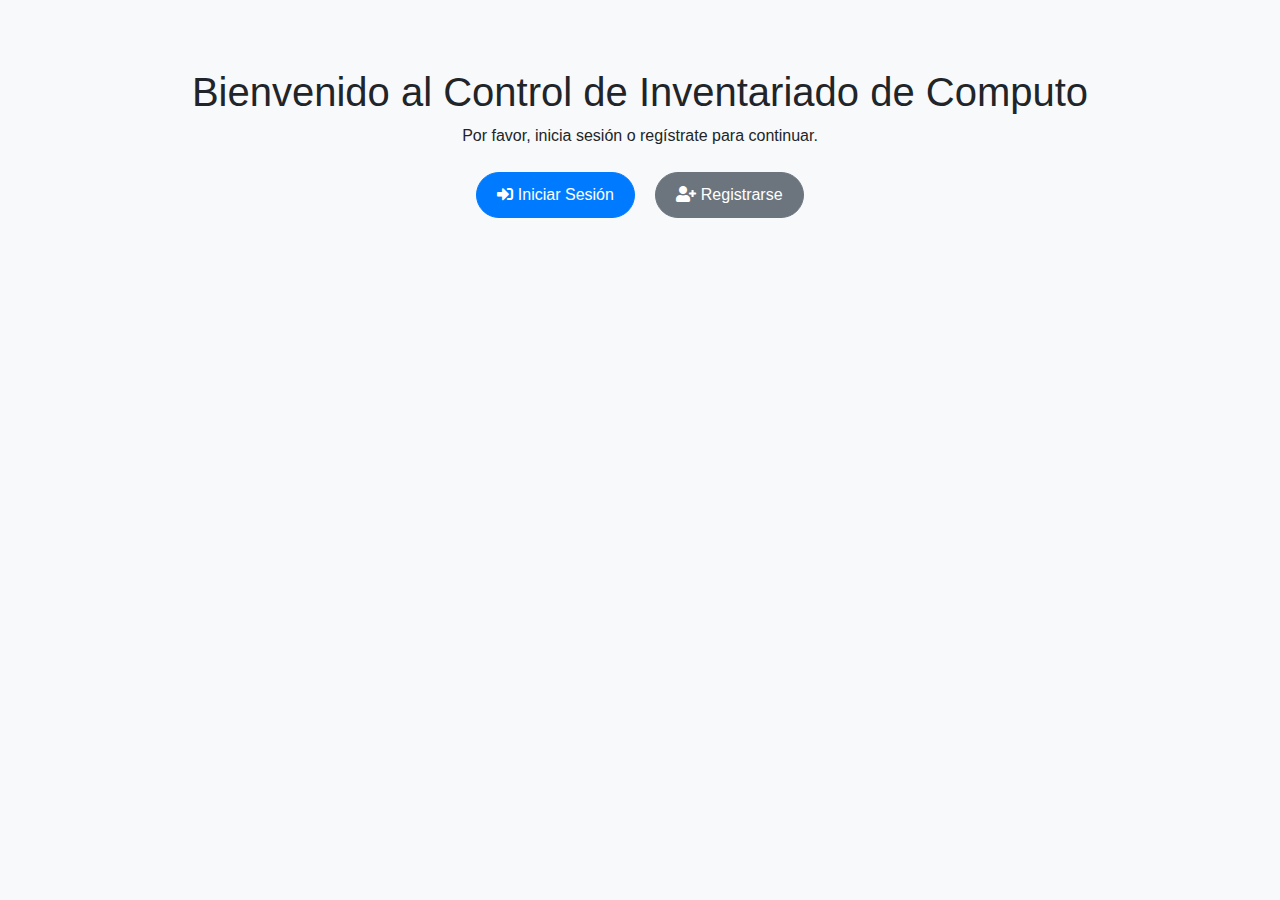
<file: index.html>
<!DOCTYPE html>
<html lang="es">
<head>
    <meta charset="UTF-8">
    <meta name="viewport" content="width=device-width, initial-scale=1.0">
    <title>Inicio</title>
    <link href="https://stackpath.bootstrapcdn.com/bootstrap/4.5.2/css/bootstrap.min.css" rel="stylesheet">
    <link href="https://cdnjs.cloudflare.com/ajax/libs/font-awesome/5.15.3/css/all.min.css" rel="stylesheet">
    <link rel="stylesheet" href="styles/styles.css">
</head>
<body>
    <div class="container text-center mt-5">
        <h1>Bienvenido al Control de Inventariado de Computo</h1>
        <p>Por favor, inicia sesión o regístrate para continuar.</p>
        <button id="loginButton" class="btn btn-primary m-2">
            <i class="fas fa-sign-in-alt"></i> Iniciar Sesión
        </button>
        <button id="registerButton" class="btn btn-secondary m-2">
            <i class="fas fa-user-plus"></i> Registrarse
        </button>
    </div>
    <script src="scripts/scripts.js"></script>
    <script>
        document.addEventListener('DOMContentLoaded', function() {
            document.getElementById('loginButton').addEventListener('click', function() {
                window.location.href = 'login.html';
            });
        });
    </script>
</body>
</html>
</file>
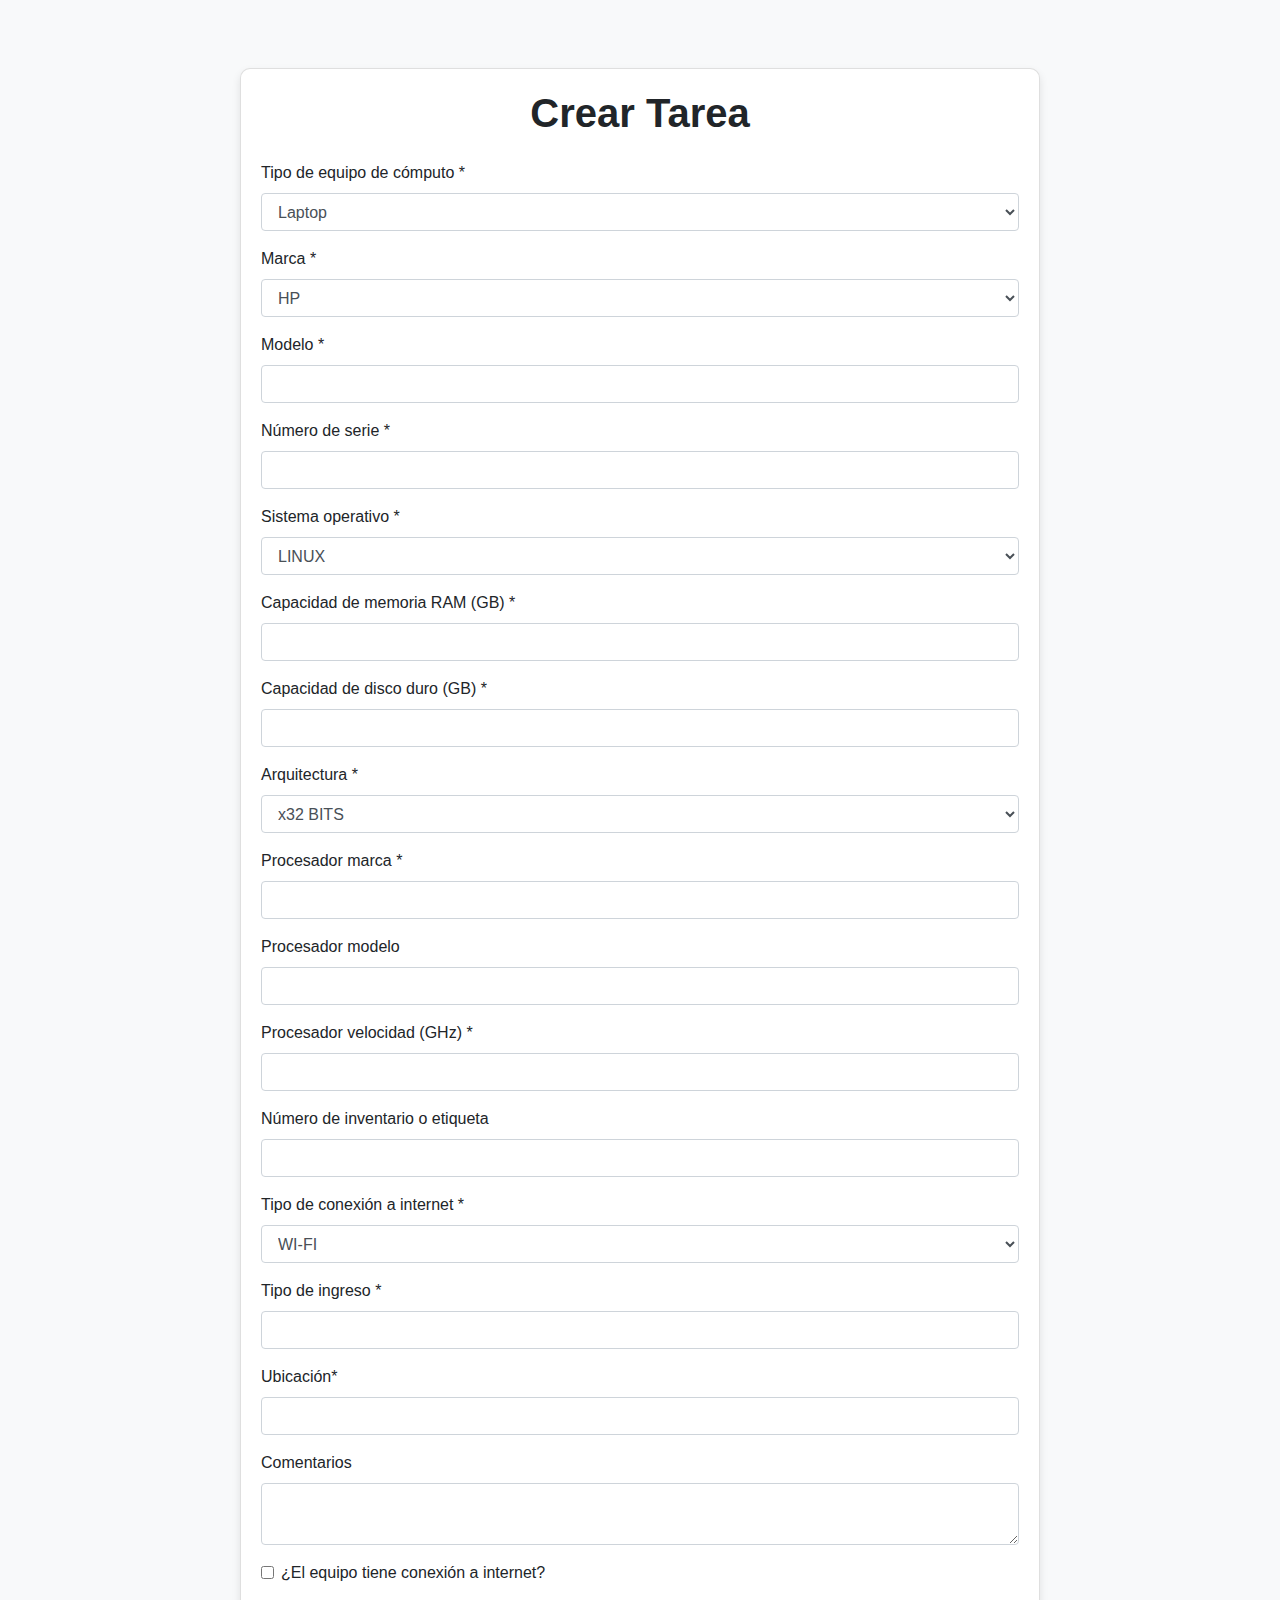
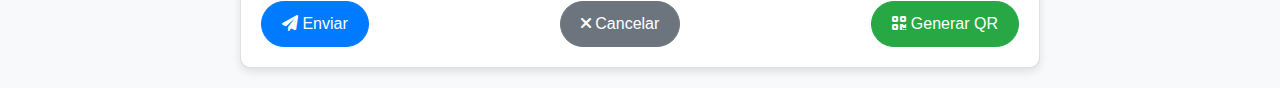
<file: create-task.html>
<!DOCTYPE html>
<html lang="es">
<head>
    <meta charset="UTF-8">
    <meta name="viewport" content="width=device-width, initial-scale=1.0">
    <title>Crear Tarea</title>
    <link rel="stylesheet" href="https://cdnjs.cloudflare.com/ajax/libs/font-awesome/6.0.0-beta3/css/all.min.css">
    <link href="https://stackpath.bootstrapcdn.com/bootstrap/4.5.2/css/bootstrap.min.css" rel="stylesheet">
    <link rel="stylesheet" href="styles/styles.css">
</head>
<body>
    <div class="container mt-5">
        <div class="card mx-auto" style="max-width: 800px;">
            <div class="card-body">
                <h1 class="card-title text-center">Crear Tarea</h1>
                <form id="createTaskForm" class="mt-4">
                    <div class="form-group">
                        <label for="tipoEquipo">Tipo de equipo de cómputo *</label>
                        <select class="form-control" id="tipoEquipo" name="tipoEquipo" required>
                            <option value="Laptop">Laptop</option>
                            <option value="Escritorio">Escritorio</option>
                            <!-- Agrega más opciones según sea necesario -->
                        </select>
                    </div>
                    <div class="form-group">
                        <label for="marca">Marca *</label>
                        <select class="form-control" id="marca" name="marca" required>
                            <option value="HP">HP</option>
                            <option value="Dell">Dell</option>
                            <option value="Lenovo">Lenovo</option>
                            <option value="Asus">Asus</option>
                            <option value="Acer">Acer</option>
                            <option value="Toshiba">Toshiba</option>
                            <option value="Samsung">Samsung</option>
                            <option value="Apple">Apple</option>
                            <option value="MSI">MSI</option>
                            <option value="Gigabyte">Gigabyte</option>
                            <option value="Xiaomi">Xiaomi</option>
                            <option value="Razer">Razer</option>
                            <option value="Logitech">Logitech</option>
                            <option value="Roccat">Roccat</option>
                            <option value="Corsair">Corsair</option>
                            <option value="HyperX">HyperX</option>
                            <option value="Kingston">Kingston</option>
                            <option value="Zotac">Zotac</option>
                            <option value="Nvidia">Nvidia</option>
                            <option value="AMD">AMD</option>
                            <option value="MSI">MSI</option>
                            <option value="EVGA">EVGA</option>
                            <!-- Agrega más opciones según sea necesario -->
                        </select>
                    </div>
                    <div class="form-group">
                        <label for="modelo">Modelo *</label>
                        <input type="text" class="form-control" id="modelo" name="modelo" required>
                    </div>
                    <div class="form-group">
                        <label for="numeroSerie">Número de serie *</label>
                        <input type="text" class="form-control" id="numeroSerie" name="numeroSerie" required>
                    </div>
                    <div class="form-group">
                        <label for="sistemaOperativo">Sistema operativo *</label>
                        <select class="form-control" id="sistemaOperativo" name="sistemaOperativo" required>
                        <option value="LINUX">LINUX</option>
                        <option value="WINDOWS">WINDOWS</option>
                        <option value="MACOS">MACOS</option>
                    </select>
                    </div>
                    <div class="form-group">
                        <label for="ram">Capacidad de memoria RAM (GB) *</label>
                        <input type="number" class="form-control" id="ram" name="ram" required>
                    </div>
                    <div class="form-group">
                        <label for="discoDuro">Capacidad de disco duro (GB) *</label>
                        <input type="number" class="form-control" id="discoDuro" name="discoDuro" required>
                    </div>
                    <div class="form-group">
                        <label for="arquitectura">Arquitectura *</label>
                        <select class="form-control" id="arquitectura" name="arquitectura" required>
                            <option value="x86">x32 BITS</option>
                            <option value="x64">x64 BITS</option>
                        </select>
                    </div>
                    <div class="form-group">
                        <label for="procesadorMarca">Procesador marca *</label>
                        <input type="text" class="form-control" id="procesadorMarca" name="procesadorMarca" required>
                    </div>
                    <div class="form-group">
                        <label for="procesadorModelo">Procesador modelo</label>
                        <input type="text" class="form-control" id="procesadorModelo" name="procesadorModelo">
                    </div>
                    <div class="form-group">
                        <label for="procesadorVelocidad">Procesador velocidad (GHz) *</label>
                        <input type="number" step="0.1" class="form-control" id="procesadorVelocidad" name="procesadorVelocidad" required>
                    </div>
                    <div class="form-group">
                        <label for="inventario">Número de inventario o etiqueta</label>
                        <input type="text" class="form-control" id="inventario" name="inventario">
                    </div>
                    <div class="form-group">
                        <label for="conexionInternet">Tipo de conexión a internet *</label>
                        <select class="form-control" id="conexionInternet" name="conexionInternet" required>
                            <option value="WI-FI">WI-FI</option>
                            <option value="ETHERNET">ETHERNET</option>
                        </select>
                    </div>
                    <div class="form-group">
                        <label for="tipoIngreso">Tipo de ingreso *</label>
                        <input type="text" class="form-control" id="tipoIngreso" name="tipoIngreso" required>
                    </div>
                    <div class="form-group">
                        <label for="ubicacion">Ubicación*</label>
                        <input type="text" class="form-control" id="ubicacion" name="ubicacion" required>
                    </div>
                    <div class="form-group">
                        <label for="comentarios">Comentarios</label>
                        <textarea class="form-control" id="comentarios" name="comentarios"></textarea>
                    </div>
                    <div class="form-group form-check">
                        <input type="checkbox" class="form-check-input" id="conexionInternetSwitch" name="conexionInternetSwitch">
                        <label class="form-check-label" for="conexionInternetSwitch">¿El equipo tiene conexión a internet?</label>
                    </div>
                    <div class="d-flex justify-content-between">
                        <button type="submit" class="btn btn-primary">
                            <i class="fas fa-paper-plane"></i> Enviar
                        </button>
                        <button type="button" class="btn btn-secondary" id="cancelButton">
                            <i class="fas fa-times"></i> Cancelar
                        </button>
                        <button type="button" class="btn btn-success" id="generateQRButton">
                            <i class="fas fa-qrcode"></i> Generar QR
                        </button>
                    </div>
                </form>
            </div>
        </div>
    </div>
    <script src="scripts/scripts.js"></script>
</body>
</html>
</file>
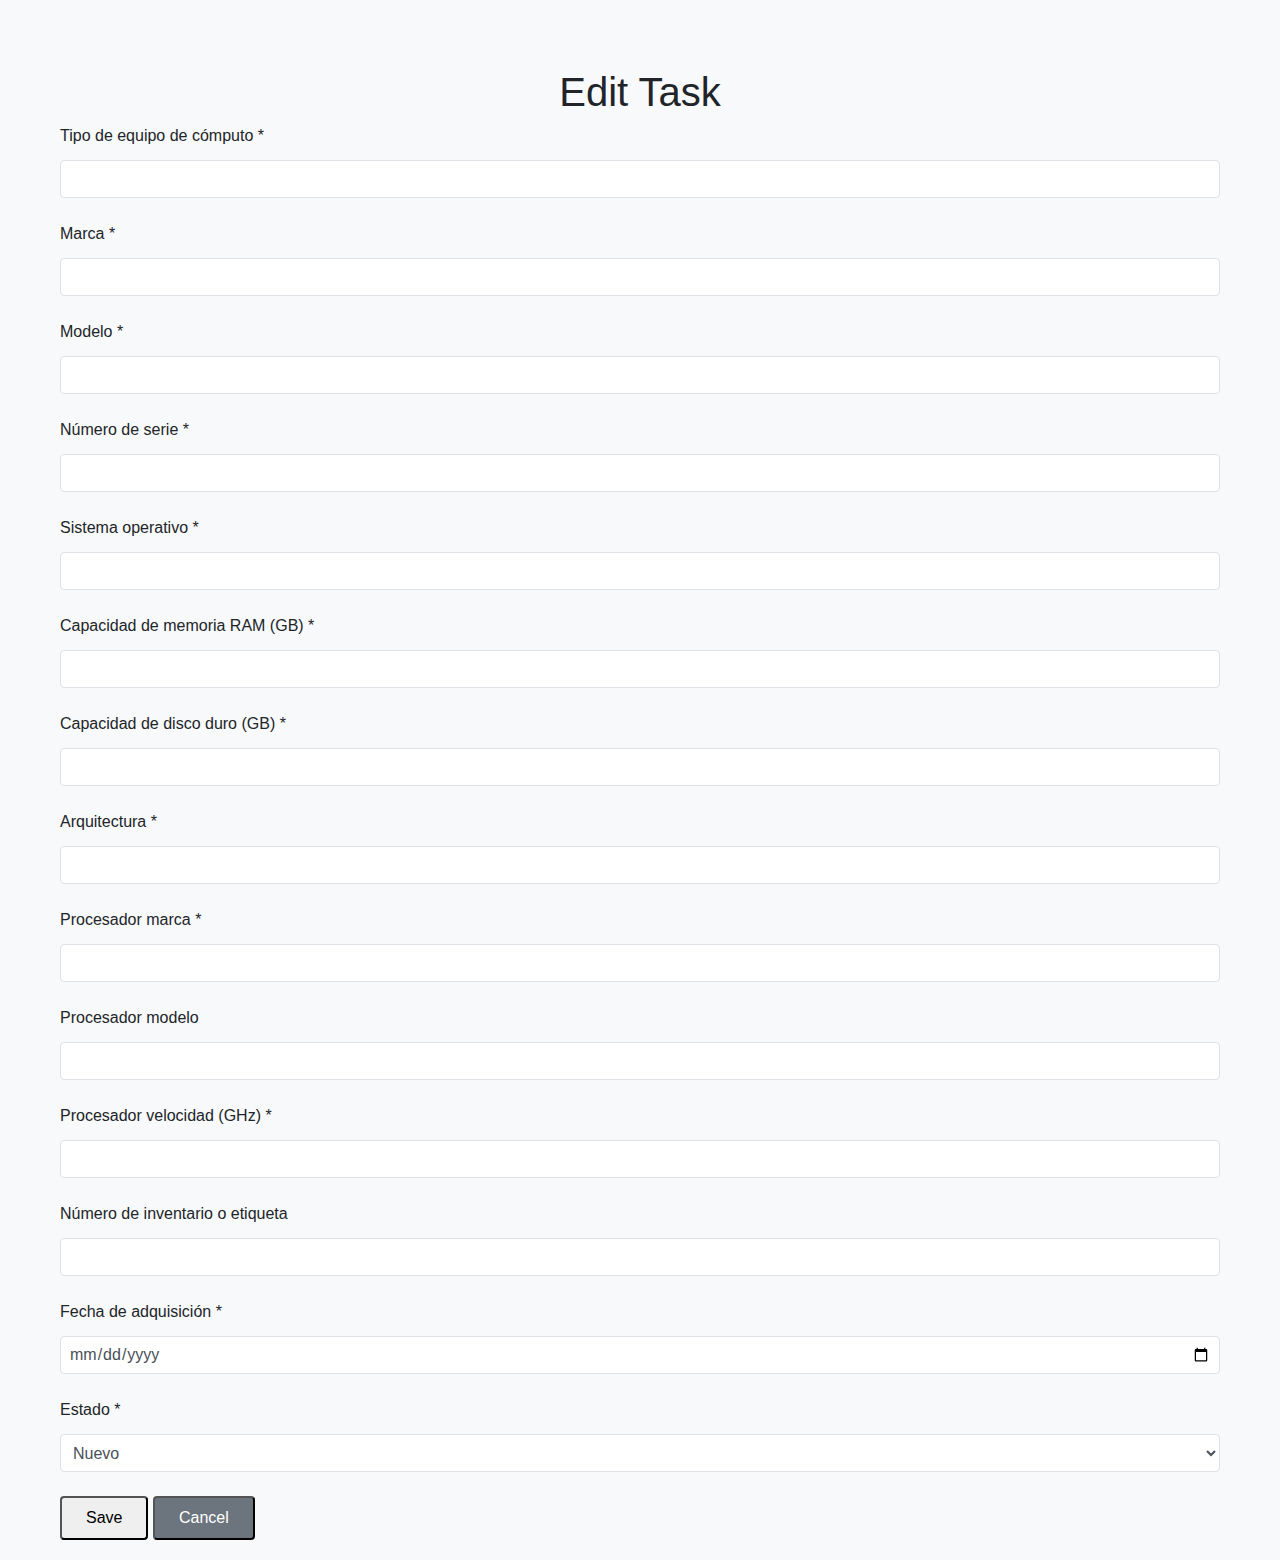
<file: edit-task.html>
<!DOCTYPE html>
<html lang="es">
<head>
    <meta charset="UTF-8">
    <meta name="viewport" content="width=device-width, initial-scale=1.0">
    <title>Edit Task</title>
    <link rel="stylesheet" href="https://stackpath.bootstrapcdn.com/bootstrap/4.5.2/css/bootstrap.min.css">
    <link rel="stylesheet" href="https://cdnjs.cloudflare.com/ajax/libs/font-awesome/5.15.3/css/all.min.css">
    <link rel="stylesheet" href="styles/styles.css">
</head>
<body>
    <div class="container mt-5">
        <h1 class="text-center text-3xl font-bold">Edit Task</h1>
        <form id="editTaskForm" class="mt-6">
            <div class="mb-4">
                <label for="editTipoEquipo" class="block text-gray-700">Tipo de equipo de cómputo *</label>
                <input type="text" class="form-control w-full p-2 border border-gray-300 rounded mt-1" id="editTipoEquipo" name="editTipoEquipo" required>
            </div>
            <div class="mb-4">
                <label for="editMarca" class="block text-gray-700">Marca *</label>
                <input type="text" class="form-control w-full p-2 border border-gray-300 rounded mt-1" id="editMarca" name="editMarca" required>
            </div>
            <div class="mb-4">
                <label for="editModelo" class="block text-gray-700">Modelo *</label>
                <input type="text" class="form-control w-full p-2 border border-gray-300 rounded mt-1" id="editModelo" name="editModelo" required>
            </div>
            <div class="mb-4">
                <label for="editNumeroSerie" class="block text-gray-700">Número de serie *</label>
                <input type="text" class="form-control w-full p-2 border border-gray-300 rounded mt-1" id="editNumeroSerie" name="editNumeroSerie" required>
            </div>
            <div class="mb-4">
                <label for="editSistemaOperativo" class="block text-gray-700">Sistema operativo *</label>
                <input type="text" class="form-control w-full p-2 border border-gray-300 rounded mt-1" id="editSistemaOperativo" name="editSistemaOperativo" required>
            </div>
            <div class="mb-4">
                <label for="editRam" class="block text-gray-700">Capacidad de memoria RAM (GB) *</label>
                <input type="number" class="form-control w-full p-2 border border-gray-300 rounded mt-1" id="editRam" name="editRam" required>
            </div>
            <div class="mb-4">
                <label for="editDiscoDuro" class="block text-gray-700">Capacidad de disco duro (GB) *</label>
                <input type="number" class="form-control w-full p-2 border border-gray-300 rounded mt-1" id="editDiscoDuro" name="editDiscoDuro" required>
            </div>
            <div class="mb-4">
                <label for="editArquitectura" class="block text-gray-700">Arquitectura *</label>
                <input type="text" class="form-control w-full p-2 border border-gray-300 rounded mt-1" id="editArquitectura" name="editArquitectura" required>
            </div>
            <div class="mb-4">
                <label for="editProcesadorMarca" class="block text-gray-700">Procesador marca *</label>
                <input type="text" class="form-control w-full p-2 border border-gray-300 rounded mt-1" id="editProcesadorMarca" name="editProcesadorMarca" required>
            </div>
            <div class="mb-4">
                <label for="editProcesadorModelo" class="block text-gray-700">Procesador modelo</label>
                <input type="text" class="form-control w-full p-2 border border-gray-300 rounded mt-1" id="editProcesadorModelo" name="editProcesadorModelo">
            </div>
            <div class="mb-4">
                <label for="editProcesadorVelocidad" class="block text-gray-700">Procesador velocidad (GHz) *</label>
                <input type="number" step="0.1" class="form-control w-full p-2 border border-gray-300 rounded mt-1" id="editProcesadorVelocidad" name="editProcesadorVelocidad" required>
            </div>
            <div class="mb-4">
                <label for="editInventario" class="block text-gray-700">Número de inventario o etiqueta</label>
                <input type="text" class="form-control w-full p-2 border border-gray-300 rounded mt-1" id="editInventario" name="editInventario">
            </div>
            <div class="mb-4">
                <label for="editFecha" class="block text-gray-700">Fecha de adquisición *</label>
                <input type="date" class="form-control w-full p-2 border border-gray-300 rounded mt-1" id="editFecha" name="editFecha" required>
            </div>
            <div class="mb-4">
                <label for="editEstado" class="block text-gray-700">Estado *</label>
                <select class="form-control w-full p-2 border border-gray-300 rounded mt-1" id="editEstado" name="editEstado" required>
                    <option value="Nuevo">Nuevo</option>
                    <option value="Usado">Usado</option>
                </select>
            </div>

            <div class="flex justify-between">
                <button type="submit" class="bg-green-500 text-black px-4 py-2 rounded">Save</button>
                <button type="button" id="cancelButton" class="bg-secondary text-white px-4 py-2 rounded">Cancel</button>
            </div>
        </form>
    </div>

    <script src="https://code.jquery.com/jquery-3.5.1.slim.min.js"></script>
    <script src="https://cdn.jsdelivr.net/npm/@popperjs/core@2.5.3/dist/umd/popper.min.js"></script>
    <script src="https://stackpath.bootstrapcdn.com/bootstrap/4.5.2/js/bootstrap.min.js"></script>
    <script src="scripts/scripts.js"></script>
    <script>
       document.addEventListener('DOMContentLoaded', function() {
    const editTaskForm = document.getElementById('editTaskForm');
    const cancelButton = document.getElementById('cancelButton');

    // Obtener datos de la tarea a editar desde el almacenamiento local
    const taskToEdit = JSON.parse(localStorage.getItem('taskToEdit'));

    // Llenar formulario con datos de la tarea a editar
    if (taskToEdit) {
        document.getElementById('editTipoEquipo').value = taskToEdit.task.tipoEquipo;
        document.getElementById('editMarca').value = taskToEdit.task.marca;
        document.getElementById('editModelo').value = taskToEdit.task.modelo;
        document.getElementById('editNumeroSerie').value = taskToEdit.task.numeroSerie;
        document.getElementById('editSistemaOperativo').value = taskToEdit.task.sistemaOperativo;
        document.getElementById('editRam').value = taskToEdit.task.ram;
        document.getElementById('editDiscoDuro').value = taskToEdit.task.discoDuro;
        document.getElementById('editArquitectura').value = taskToEdit.task.arquitectura;
        document.getElementById('editProcesadorMarca').value = taskToEdit.task.procesadorMarca;
        document.getElementById('editProcesadorModelo').value = taskToEdit.task.procesadorModelo;
        document.getElementById('editProcesadorVelocidad').value = taskToEdit.task.procesadorVelocidad;
        document.getElementById('editInventario').value = taskToEdit.task.inventario;
        document.getElementById('editFecha').value = taskToEdit.task.fecha;
        document.getElementById('editEstado').value = taskToEdit.task.estado;
        // Llenar los demás campos con los datos correspondientes...
    }

    // Evento para cancelar la edición
    cancelButton.addEventListener('click', function() {
        // Redirigir a la página de Dashboard o realizar alguna otra acción de cancelación
        window.location.href = 'dashboard.html';
    });

    // Evento para enviar el formulario de edición
    editTaskForm.addEventListener('submit', function(event) {
        event.preventDefault(); // Evitar que el formulario se envíe automáticamente

        // Obtener los nuevos valores del formulario
        const editedTask = {
            tipoEquipo: editTaskForm.editTipoEquipo.value,
            marca: editTaskForm.editMarca.value,
            modelo: editTaskForm.editModelo.value,
            numeroSerie: editTaskForm.editNumeroSerie.value,
            sistemaOperativo: editTaskForm.editSistemaOperativo.value,
            ram: editTaskForm.editRam.value,
            discoDuro: editTaskForm.editDiscoDuro.value,
            arquitectura: editTaskForm.editArquitectura.value,
            procesadorMarca: editTaskForm.editProcesadorMarca.value,
            procesadorModelo: editTaskForm.editProcesadorModelo.value,
            procesadorVelocidad: editTaskForm.editProcesadorVelocidad.value,
            inventario: editTaskForm.editInventario.value,
            fecha: editTaskForm.editFecha.value,
            estado: editTaskForm.editEstado.value
            // Obtener el resto de los valores del formulario...
        };

        // Actualizar los datos de la tarea en el almacenamiento local
        const tasks = JSON.parse(localStorage.getItem('tasks')) || [];
        const taskIndex = taskToEdit.index;
        tasks[taskIndex] = editedTask;
        localStorage.setItem('tasks', JSON.stringify(tasks));

        // Redirigir a la página de Dashboard o realizar alguna otra acción después de editar
        window.location.href = 'dashboard.html';
    });
});

    </script>
</body>
</html>
</file>
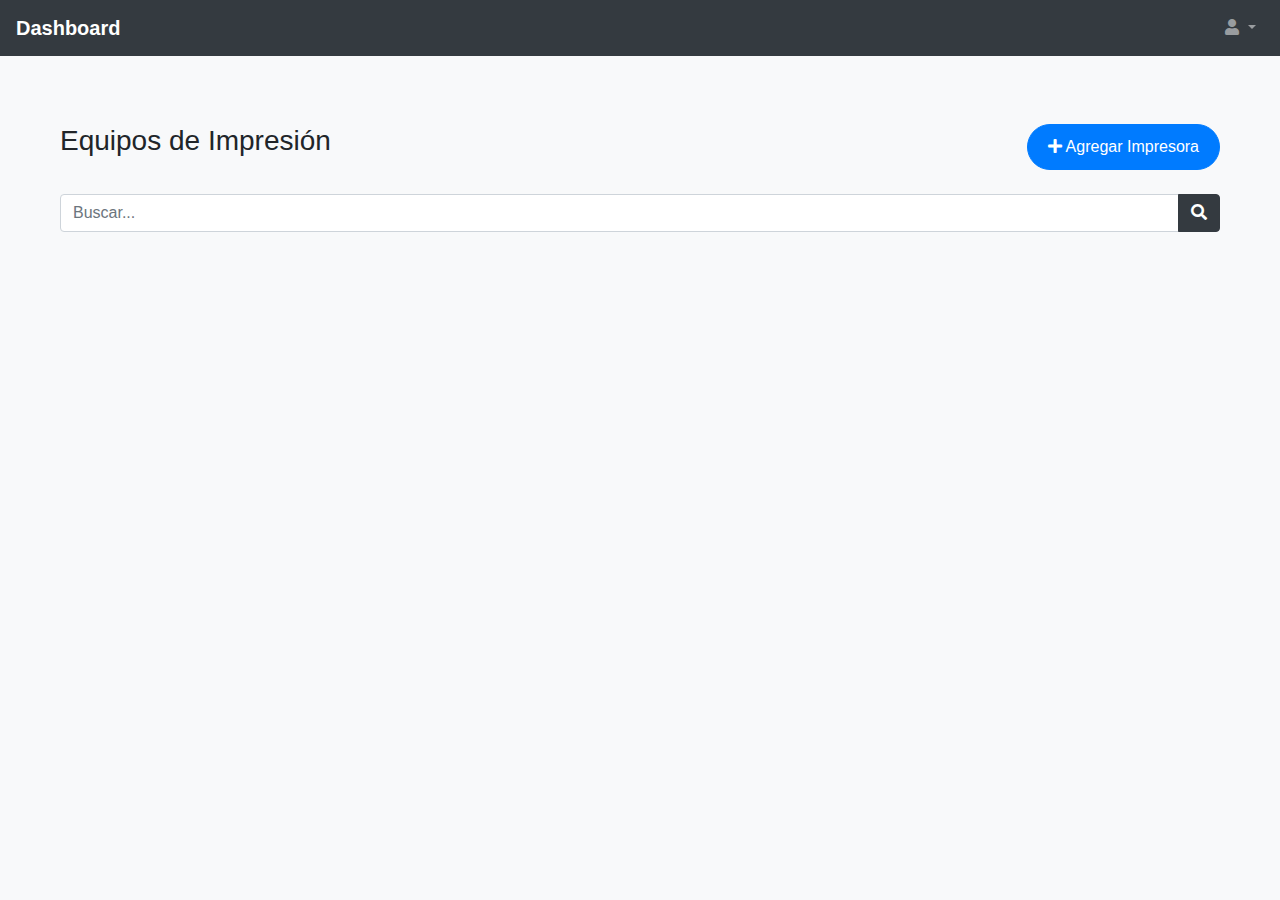
<file: impresoras.html>
<!DOCTYPE html>
<html lang="es">
<head>
    <meta charset="UTF-8">
    <meta name="viewport" content="width=device-width, initial-scale=1.0">
    <title>Equipos de Impresión</title>
    <link rel="stylesheet" href="https://stackpath.bootstrapcdn.com/bootstrap/4.5.2/css/bootstrap.min.css">
    <link rel="stylesheet" href="https://cdnjs.cloudflare.com/ajax/libs/font-awesome/5.15.3/css/all.min.css">
    <link rel="stylesheet" href="styles/styles.css">
</head>
<body>
    <nav class="navbar navbar-expand-lg navbar-dark bg-dark">
        <a class="navbar-brand" href="#">Dashboard</a>
        <div class="collapse navbar-collapse justify-content-end" id="navbarNav">
            <ul class="navbar-nav">
                <li class="nav-item dropdown">
                    <a class="nav-link dropdown-toggle" href="#" id="userDropdown" role="button" data-toggle="dropdown" aria-haspopup="true" aria-expanded="false">
                        <i class="fas fa-user"></i> <span id="usernameDisplay"></span>
                    </a>
                    <div class="dropdown-menu dropdown-menu-right" aria-labelledby="userDropdown">
                        <a class="dropdown-item" href="unidades-medicas.html" id="unidades-medicas">Unidades Médicas</a>
                        <a class="dropdown-item" href="impresoras.html" id="impresoras">Impresoras</a>
                        <a class="dropdown-item" href="dashboard.html" id="seleccion-opcion">Equipos de Computo</a>
                        <a class="dropdown-item" href="seleccion-opcion.html" id="seleccion-opcion">Selecciona una opción</a>
                        <a class="dropdown-item" href="#" id="logoutButton">Cerrar Sesión</a>
                    </div>
                </li>
            </ul>
        </div>
    </nav>

    <div class="container mt-5">
        <div class="d-flex justify-content-between mb-4">
            <h1 class="h3">Equipos de Impresión</h1>
            <div>
                <button id="addPrinterButton" class="btn btn-primary">
                    <i class="fas fa-plus"></i> Agregar Impresora
                </button>
            </div>
        </div>

        <div class="input-group mb-4">
            <input type="text" class="form-control" id="searchInput" placeholder="Buscar...">
            <div class="input-group-append">
                <button class="btn btn-dark" type="button" id="searchButton">
                    <i class="fas fa-search"></i>
                </button>
            </div>
        </div>

        <div class="row" id="printersContainer">
            <!-- Impresoras serán insertadas aquí -->
        </div>
    </div>

    <!-- Formulario para agregar una nueva impresora -->
    <div class="container mt-5" id="addPrinterForm" style="display: none;">
        <h2 id="formTitle">Agregar Nueva Impresora</h2>
        <form id="printerForm">
            <!-- Aquí va el contenido del formulario -->
            <div class="form-group">
                <label for="idUnidad">ID Unidad</label>
                <input type="number" class="form-control" id="idUnidad" name="idUnidad" required>
            </div>
            <div class="form-group">
                <label for="marca">Marca</label>
                <select class="form-control" id="marca" name="marca" required>
                    <option value="HP">HP</option>
                    <option value="Samsung">Samsung</option>
                    <option value="Oki Data">Oki Data</option>
                    <option value="Lexmark">Lexmark</option>
                    <option value="Brother">Brother</option>
                    <option value="Cannon">Cannon</option>
                    <option value="Epson">Epson</option>
                    <option value="Kyosera">Kyosera</option>
                    <option value="Ricoh">Ricoh</option>
                    <option value="Sharp">Sharp</option>
                    <option value="Xerox">Xerox</option>
                    <option value="Otra">Otra</option>
                </select>
            </div>
            <div class="form-group">
                <label for="modelo">Modelo</label>
                <input type="text" class="form-control" id="modelo" name="modelo" required>
            </div>
            <div class="form-group">
                <label for="numeroSerie">Número de Serie</label>
                <input type="text" class="form-control" id="numeroSerie" name="numeroSerie" required>
            </div>
            <div class="form-group">
                <label for="tipoImpresora">Tipo de Impresora</label>
                <select class="form-control" id="tipoImpresora" name="tipoImpresora" required>
                    <option value="Monofuncional">Monofuncional</option>
                    <option value="Multifuncional">Multifuncional</option>
                </select>
            </div>
            <div class="form-group">
                <label for="formatoImpresion">Formato de Impresión</label>
                <select class="form-control" id="formatoImpresion" name="formatoImpresion" required>
                    <option value="Inyeccion de tinta">Inyección de tinta</option>
                    <option value="Laser">Láser</option>
                    <option value="Matricial">Matricial</option>
                </select>
            </div>
            <div class="form-group">
                <label for="tipoConsumible">Tipo de Consumible</label>
                <select class="form-control" id="tipoConsumible" name="tipoConsumible" required>
                    <option value="Negro">Negro</option>
                    <option value="Color">Color</option>
                </select>
            </div>
            <div class="form-group">
                <label for="estadoImpresora">Estado de la Impresora</label>
                <select class="form-control" id="estadoImpresora" name="estadoImpresora" required>
                    <option value="Funcional">Funcional</option>
                    <option value="No Funcional">No Funcional</option>
                </select>
            </div>
            <div class="form-group">
                <label for="tipoIngreso">Tipo de Ingreso</label>
                <select class="form-control" id="tipoIngreso" name="tipoIngreso" required>
                    <option value="Inventario">Inventario</option>
                    <option value="Suubrrogado">Suubrrogado</option>
                    <option value="Donacion">Donación</option>
                    <option value="Comodato">Comodato</option>
                </select>
            </div>
            <div class="form-group">
                <label for="ubicacion">Ubicación</label>
                <input type="text" class="form-control" id="ubicacion" name="ubicacion" required>
            </div>
            <div class="form-group">
                <label for="comentarios">Comentarios</label>
                <textarea class="form-control" id="comentarios" name="comentarios" rows="3"></textarea>
            </div>
            <button type="submit" class="btn btn-primary">Guardar Impresora</button>
            <button type="button" class="btn btn-secondary" onclick="hideForm()">Cancelar</button>
            <button type="button" class="btn btn-secondary" id="generateQRButton">Generar QR</button>
        </form>
    </div>

    <script src="https://code.jquery.com/jquery-3.5.1.slim.min.js"></script>
    <script src="https://cdn.jsdelivr.net/npm/@popperjs/core@2.5.3/dist/umd/popper.min.js"></script>
    <script src="https://stackpath.bootstrapcdn.com/bootstrap/4.5.2/js/bootstrap.min.js"></script>
    <script>
        let editingPrinterIndex = null;

        // Función para mostrar el formulario de agregar impresora al hacer clic en el botón
        document.getElementById('addPrinterButton').addEventListener('click', function() {
            showForm();
        });

        // Función para agregar una nueva impresora a la lista o editar una existente
        document.getElementById('printerForm').addEventListener('submit', function(e) {
            e.preventDefault();

            // Obtener los valores del formulario
            const idUnidad = document.getElementById('idUnidad').value;
            const marca = document.getElementById('marca').value;
            const modelo = document.getElementById('modelo').value;
            const numeroSerie = document.getElementById('numeroSerie').value;
            const tipoImpresora = document.getElementById('tipoImpresora').value;
            const formatoImpresion = document.getElementById('formatoImpresion').value;
            const tipoConsumible = document.getElementById('tipoConsumible').value;
            const estadoImpresora = document.getElementById('estadoImpresora').value;
            const tipoIngreso = document.getElementById('tipoIngreso').value;
            const ubicacion = document.getElementById('ubicacion').value;
            const comentarios = document.getElementById('comentarios').value;

            const printerData = {
                idUnidad,
                marca,
                modelo,
                numeroSerie,
                tipoImpresora,
                formatoImpresion,
                tipoConsumible,
                estadoImpresora,
                tipoIngreso,
                ubicacion,
                comentarios
            };

            if (editingPrinterIndex !== null) {
                // Editar impresora existente
                updatePrinterInLocalStorage(editingPrinterIndex, printerData);
                renderPrinters();
                editingPrinterIndex = null;
            } else {
                // Agregar nueva impresora
                addPrinterToLocalStorage(printerData);
                renderPrinters();
            }

            // Limpiar el formulario y regresar al panel de control
            document.getElementById('printerForm').reset();
            hideForm();
        });

        function editarImpresora(button) {
            const printerIndex = button.closest('.col-md-4').getAttribute('data-index');
            const printers = JSON.parse(localStorage.getItem('printers')) || [];
            const printer = printers[printerIndex];

            // Rellenar el formulario con los valores existentes
            document.getElementById('idUnidad').value = printer.idUnidad;
            document.getElementById('marca').value = printer.marca;
            document.getElementById('modelo').value = printer.modelo;
            document.getElementById('numeroSerie').value = printer.numeroSerie;
            document.getElementById('tipoImpresora').value = printer.tipoImpresora;
            document.getElementById('formatoImpresion').value = printer.formatoImpresion;
            document.getElementById('tipoConsumible').value = printer.tipoConsumible;
            document.getElementById('estadoImpresora').value = printer.estadoImpresora;
            document.getElementById('tipoIngreso').value = printer.tipoIngreso;
            document.getElementById('ubicacion').value = printer.ubicacion;
            document.getElementById('comentarios').value = printer.comentarios;

            editingPrinterIndex = printerIndex;
            showForm();
        }

        function eliminarImpresora(button) {
            const printerIndex = button.closest('.col-md-4').getAttribute('data-index');
            const printers = JSON.parse(localStorage.getItem('printers')) || [];
            printers.splice(printerIndex, 1);
            localStorage.setItem('printers', JSON.stringify(printers));
            renderPrinters();
        }

        function showForm() {
            document.getElementById('addPrinterForm').style.display = 'block';
            document.querySelector('.container').style.display = 'none';
            document.querySelector('nav').style.display = 'none';
            document.getElementById('formTitle').innerText = editingPrinterIndex !== null ? 'Editar Impresora' : 'Agregar Nueva Impresora';
        }

        function hideForm() {
            document.getElementById('addPrinterForm').style.display = 'none';
            document.querySelector('.container').style.display = 'block';
            document.querySelector('nav').style.display = 'flex';
        }

        function addPrinterToLocalStorage(printer) {
            const printers = JSON.parse(localStorage.getItem('printers')) || [];
            printers.push(printer);
            localStorage.setItem('printers', JSON.stringify(printers));
        }

        function updatePrinterInLocalStorage(index, printer) {
            const printers = JSON.parse(localStorage.getItem('printers')) || [];
            printers[index] = printer;
            localStorage.setItem('printers', JSON.stringify(printers));
        }

        function renderPrinters() {
            const printersContainer = document.getElementById('printersContainer');
            printersContainer.innerHTML = '';
            const printers = JSON.parse(localStorage.getItem('printers')) || [];
            printers.forEach((printer, index) => {
                const printerContainer = document.createElement('div');
                printerContainer.className = 'col-md-4 mb-4';
                printerContainer.setAttribute('data-index', index);
                printerContainer.innerHTML = `
                    <div class="card">
                        <div class="card-body">
                            <h5 class="card-title">${printer.modelo}</h5>
                            <p class="card-text"><strong>Marca:</strong> ${printer.marca}</p>
                            <p class="card-text"><strong>Número de Serie:</strong> ${printer.numeroSerie}</p>
                            <p class="card-text"><strong>Tipo de Impresora:</strong> ${printer.tipoImpresora}</p>
                            <p class="card-text"><strong>Formato de Impresión:</strong> ${printer.formatoImpresion}</p>
                            <p class="card-text"><strong>Tipo de Consumible:</strong> ${printer.tipoConsumible}</p>
                            <p class="card-text"><strong>Estado de la Impresora:</strong> ${printer.estadoImpresora}</p>
                            <p class="card-text"><strong>Tipo de Ingreso:</strong> ${printer.tipoIngreso}</p>
                            <p class="card-text"><strong>Ubicación:</strong> ${printer.ubicacion}</p>
                            <p class="card-text"><strong>Comentarios:</strong> ${printer.comentarios}</p>
                            <button class="btn btn-secondary btn-sm" onclick="editarImpresora(this)">Editar</button>
                            <button class="btn btn-danger btn-sm" onclick="eliminarImpresora(this)">Eliminar</button>
                        </div>
                    </div>
                `;
                printersContainer.appendChild(printerContainer);
            });
        }

        // Función de búsqueda
        document.getElementById('searchButton').addEventListener('click', function() {
            const searchValue = document.getElementById('searchInput').value.toLowerCase();
            const printers = document.querySelectorAll('#printersContainer .col-md-4');

            printers.forEach(printer => {
                const modelo = printer.querySelector('.card-title').innerText.toLowerCase();
                const marca = printer.querySelector('.card-text strong:nth-of-type(1)').innerText.toLowerCase();
                const numeroSerie = printer.querySelector('.card-text strong:nth-of-type(2)').innerText.toLowerCase();
                const tipoImpresora = printer.querySelector('.card-text strong:nth-of-type(3)').innerText.toLowerCase();
                const formatoImpresion = printer.querySelector('.card-text strong:nth-of-type(4)').innerText.toLowerCase();
                const tipoConsumible = printer.querySelector('.card-text strong:nth-of-type(5)').innerText.toLowerCase();
                const estadoImpresora = printer.querySelector('.card-text strong:nth-of-type(6)').innerText.toLowerCase();
                const tipoIngreso = printer.querySelector('.card-text strong:nth-of-type(7)').innerText.toLowerCase();
                const ubicacion = printer.querySelector('.card-text strong:nth-of-type(8)').innerText.toLowerCase();
                const comentarios = printer.querySelector('.card-text strong:nth-of-type(9)').innerText.toLowerCase();

                if (
                    modelo.includes(searchValue) ||
                    marca.includes(searchValue) ||
                    numeroSerie.includes(searchValue) ||
                    tipoImpresora.includes(searchValue) ||
                    formatoImpresion.includes(searchValue) ||
                    tipoConsumible.includes(searchValue) ||
                    estadoImpresora.includes(searchValue) ||
                    tipoIngreso.includes(searchValue) ||
                    ubicacion.includes(searchValue) ||
                    comentarios.includes(searchValue)
                ) {
                    printer.style.display = 'block';
                } else {
                    printer.style.display = 'none';
                }
            });
        });

        // Inicialización al cargar la página
        document.addEventListener('DOMContentLoaded', function() {
            renderPrinters();
        });
    </script>
</body>
</html>
</file>
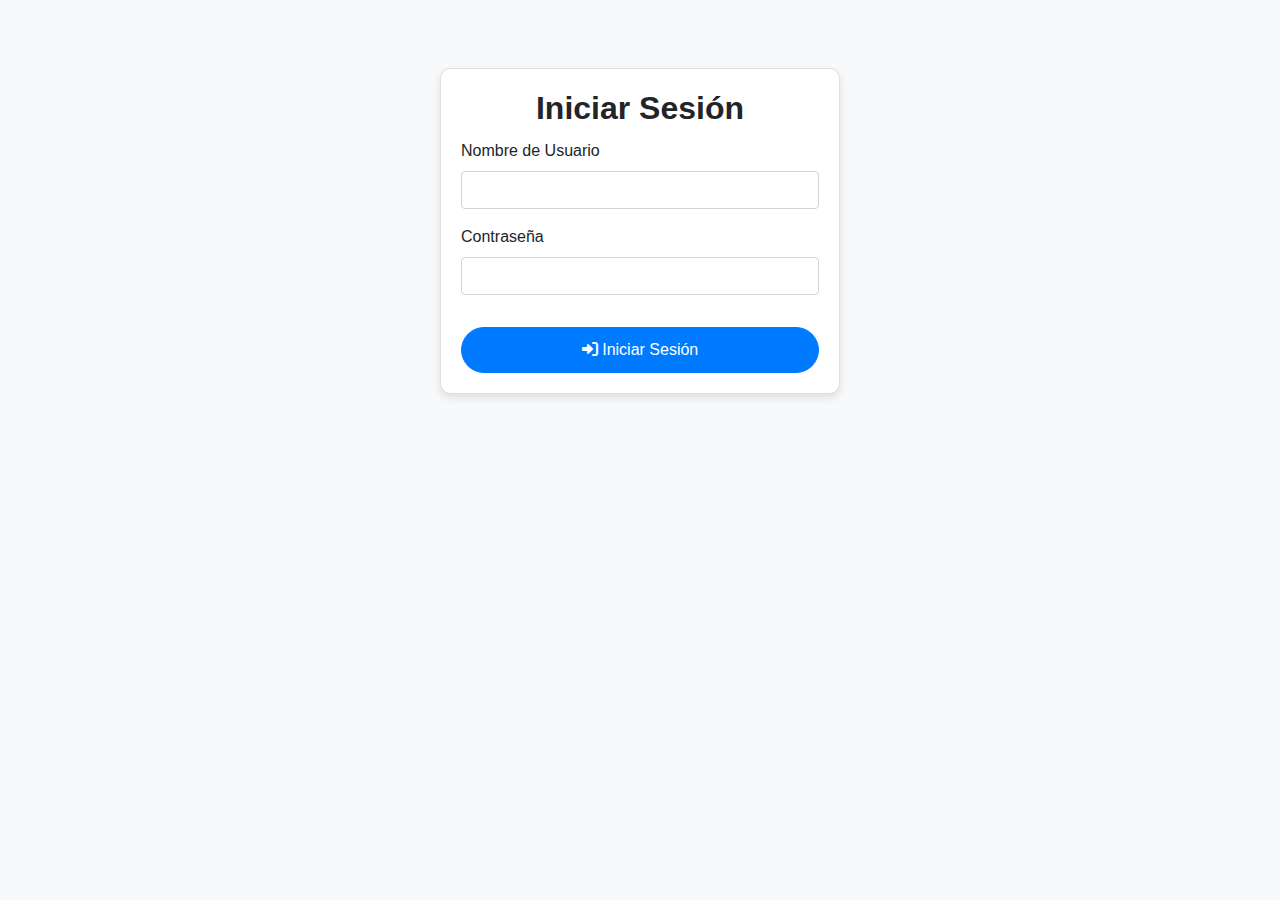
<file: login.html>
<!DOCTYPE html>
<html lang="es">
<head>
    <meta charset="UTF-8">
    <meta name="viewport" content="width=device-width, initial-scale=1.0">
    <title>Iniciar Sesión</title>
    <link rel="stylesheet" href="https://cdnjs.cloudflare.com/ajax/libs/font-awesome/6.0.0-beta3/css/all.min.css">
    <link href="https://stackpath.bootstrapcdn.com/bootstrap/4.5.2/css/bootstrap.min.css" rel="stylesheet">
    <link rel="stylesheet" href="styles/styles.css">
</head>
<body>
    <div class="container mt-5">
        <div class="card mx-auto" style="max-width: 400px;">
            <div class="card-body">
                <h2 class="card-title text-center">Iniciar Sesión</h2>
                <form id="loginForm">
                    <div class="form-group">
                        <label for="username">Nombre de Usuario</label>
                        <input type="text" class="form-control" id="username" required>
                    </div>
                    <div class="form-group">
                        <label for="password">Contraseña</label>
                        <input type="password" class="form-control" id="password" required>
                    </div>
                    <button type="submit" class="btn btn-primary w-100 mt-3">
                        <i class="fas fa-sign-in-alt"></i> Iniciar Sesión
                    </button>
                </form>
            </div>
        </div>
    </div>
    <script src="scripts/scripts.js"></script>
</body>
</html>
</file>
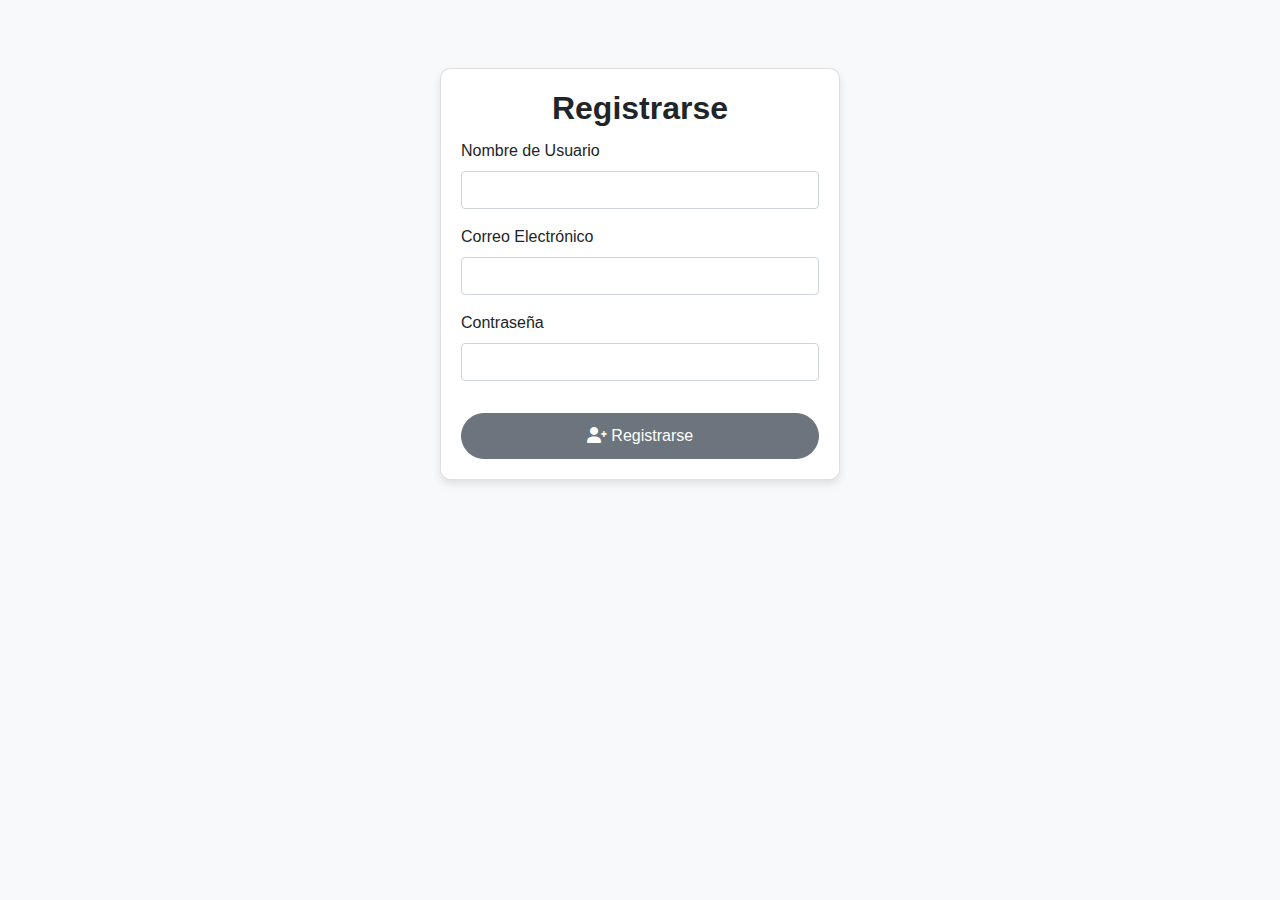
<file: register.html>
<!DOCTYPE html>
<html lang="es">
<head>
    <meta charset="UTF-8">
    <meta name="viewport" content="width=device-width, initial-scale=1.0">
    <title>Registrarse</title>
    <link rel="stylesheet" href="https://cdnjs.cloudflare.com/ajax/libs/font-awesome/6.0.0-beta3/css/all.min.css">
    <link href="https://stackpath.bootstrapcdn.com/bootstrap/4.5.2/css/bootstrap.min.css" rel="stylesheet">
    <link rel="stylesheet" href="styles/styles.css">
</head>
<body>
    <div class="container mt-5">
        <div class="card mx-auto" style="max-width: 400px;">
            <div class="card-body">
                <h2 class="card-title text-center">Registrarse</h2>
                <form id="registerForm">
                    <div class="form-group">
                        <label for="username">Nombre de Usuario</label>
                        <input type="text" class="form-control" id="username" required>
                    </div>
                    <div class="form-group">
                        <label for="email">Correo Electrónico</label>
                        <input type="email" class="form-control" id="email" required>
                    </div>
                    <div class="form-group">
                        <label for="password">Contraseña</label>
                        <input type="password" class="form-control" id="password" required>
                    </div>
                    <button type="submit" class="btn btn-secondary w-100 mt-3">
                        <i class="fas fa-user-plus"></i> Registrarse
                    </button>
                </form>
            </div>
        </div>
    </div>
    <script src="scripts/scripts.js"></script>
</body>
</html>
</file>
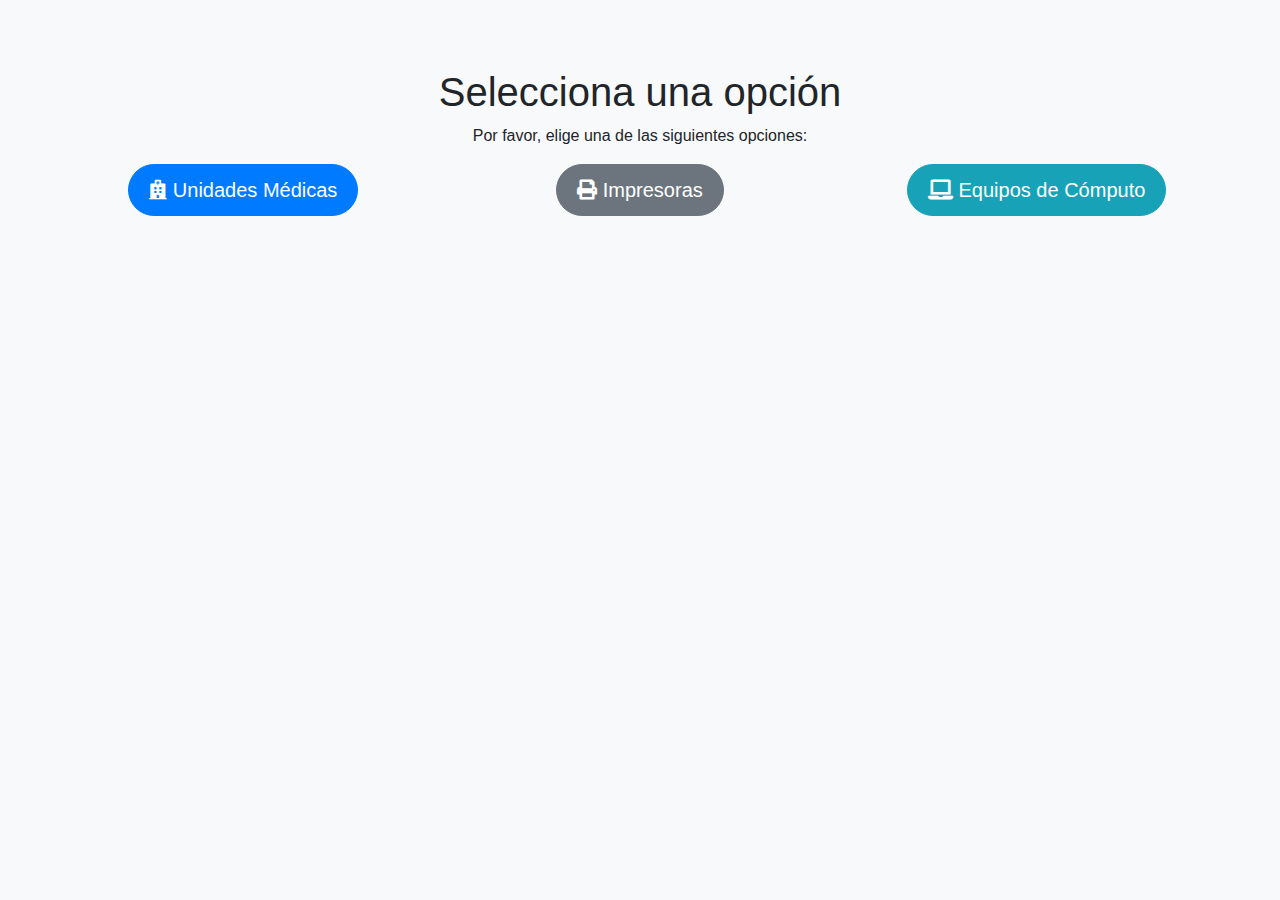
<file: seleccion-opcion.html>
<!DOCTYPE html>
<html lang="es">
<head>
    <meta charset="UTF-8">
    <meta name="viewport" content="width=device-width, initial-scale=1.0">
    <title>Selección de Opción</title>
    <link href="https://stackpath.bootstrapcdn.com/bootstrap/4.5.2/css/bootstrap.min.css" rel="stylesheet">
    <link href="https://cdnjs.cloudflare.com/ajax/libs/font-awesome/5.15.3/css/all.min.css" rel="stylesheet">
    <link rel="stylesheet" href="styles/styles.css">
</head>
<body>
    <div class="container text-center mt-5">
        <h1>Selecciona una opción</h1>
        <p>Por favor, elige una de las siguientes opciones:</p>
        <div class="row">
            <div class="col-md-4">
                <button id="unidadMedicaButton" class="btn btn-primary btn-lg">
                    <i class="fas fa-hospital"></i> Unidades Médicas
                </button>
            </div>
            <div class="col-md-4">
                <button id="impresorasButton" class="btn btn-secondary btn-lg">
                    <i class="fas fa-print"></i> Impresoras
                </button>
            </div>
            <div class="col-md-4">
                <button id="equiposComputoButton" class="btn btn-info btn-lg">
                    <i class="fas fa-laptop"></i> Equipos de Cómputo
                </button>
            </div>
        </div>
    </div>
    <script src="scripts/scripts.js"></script>
    <script>
        document.addEventListener('DOMContentLoaded', function() {
            document.getElementById('unidadMedicaButton').addEventListener('click', function() {
                window.location.href = 'unidades-medicas.html';
            });

            document.getElementById('impresorasButton').addEventListener('click', function() {
                window.location.href = 'impresoras.html';
            });

            document.getElementById('equiposComputoButton').addEventListener('click', function() {
                window.location.href = 'dashboard.html';
            });
        });
    </script>
</body>
</html>
</file>
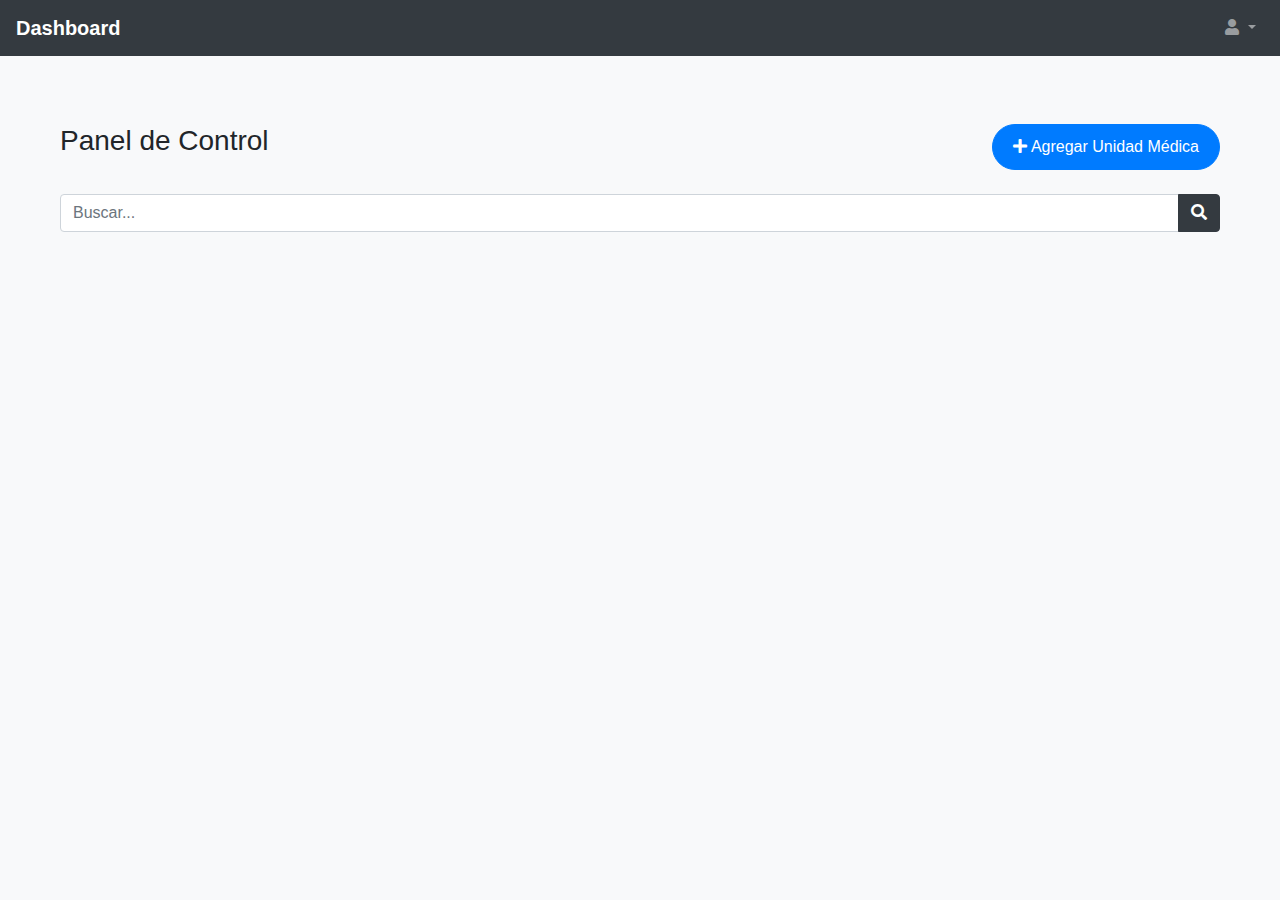
<file: unidades-medicas.html>
<!DOCTYPE html>
<html lang="es">
<head>
    <meta charset="UTF-8">
    <meta name="viewport" content="width=device-width, initial-scale=1.0">
    <title>Dashboard</title>
    <link rel="stylesheet" href="https://stackpath.bootstrapcdn.com/bootstrap/4.5.2/css/bootstrap.min.css">
    <link rel="stylesheet" href="https://cdnjs.cloudflare.com/ajax/libs/font-awesome/5.15.3/css/all.min.css">
    <link rel="stylesheet" href="styles/styles.css">
</head>
<body>
    <nav class="navbar navbar-expand-lg navbar-dark bg-dark">
        <a class="navbar-brand" href="#">Dashboard</a>
        <div class="collapse navbar-collapse justify-content-end" id="navbarNav">
            <ul class="navbar-nav">
                <li class="nav-item dropdown">
                    <a class="nav-link dropdown-toggle" href="#" id="userDropdown" role="button" data-toggle="dropdown" aria-haspopup="true" aria-expanded="false">
                        <i class="fas fa-user"></i> <span id="usernameDisplay"></span>
                    </a>
                    <div class="dropdown-menu dropdown-menu-right" aria-labelledby="userDropdown">
                        <a class="dropdown-item" href="unidades-medicas.html" id="unidades-medicas">Unidades Médicas</a>
                        <a class="dropdown-item" href="impresoras.html" id="impresoras">Impresoras</a>
                        <a class="dropdown-item" href="dashboard.html" id="seleccion-opcion">Equipos de Computo</a>
                        <a class="dropdown-item" href="seleccion-opcion.html" id="seleccion-opcion">Selecciona una opción</a>
                        <a class="dropdown-item" href="#" id="logoutButton">Cerrar Sesión</a>
                    </div>
                </li>
            </ul>
        </div>
    </nav>

    <div class="container mt-5">
        <div class="d-flex justify-content-between mb-4">
            <h1 class="h3">Panel de Control</h1>
            <div>
                <button id="addUnitButton" class="btn btn-primary">
                    <i class="fas fa-plus"></i> Agregar Unidad Médica
                </button>
            </div>
        </div>

        <div class="input-group mb-4">
            <input type="text" class="form-control" id="searchInput" placeholder="Buscar...">
            <div class="input-group-append">
                <button class="btn btn-dark" type="button" id="searchButton">
                    <i class="fas fa-search"></i>
                </button>
            </div>
        </div>

        <div class="row" id="unitsContainer">
            <!-- Unidades médicas serán insertadas aquí -->
        </div>
    </div>

    <!-- Formulario para agregar una nueva unidad médica -->
    <div class="container mt-5" id="addUnitForm" style="display: none;">
        <h2 id="formTitle">Agregar Nueva Unidad Médica</h2>
        <form id="unitForm">
            <!-- Aquí va el contenido del formulario -->
            <div class="form-group">
                <label for="clue">CLUE de la Unidad Médica</label>
                <input type="text" class="form-control" id="clue" name="clue" required>
            </div>
            <div class="form-group">
                <label for="nombre">Nombre de la Unidad Médica</label>
                <input type="text" class="form-control" id="nombre" name="nombre" required>
            </div>
            <div class="form-group">
                <label for="nivelAtencion">Nivel de Atención</label>
                <select class="form-control" id="nivelAtencion" name="nivelAtencion" required>
                    <option value="Primer Nivel">Primer Nivel</option>
                    <option value="Segundo Nivel">Segundo Nivel</option>
                    <option value="Tercer Nivel">Tercer Nivel</option>
                    <option value="No Aplica">No Aplica</option>
                </select>
            </div>
            <div class="form-group">
                <label for="internet">Estado de Internet</label>
                <select class="form-control" id="internet" name="internet" required>
                    <option value="Activo">Activo</option>
                    <option value="Inactivo">Inactivo</option>
                </select>
            </div>
            <div class="form-group">
                <label for="consultoriosHabilitados">Consultorios Habilitados</label>
                <input type="number" class="form-control" id="consultoriosHabilitados" name="consultoriosHabilitados" required>
            </div>
            <div class="form-group">
                <label for="consultoriosSinerhias">Consultorios SINERHIAS</label>
                <input type="number" class="form-control" id="consultoriosSinerhias" name="consultoriosSinerhias" required>
            </div>
            <div class="form-group">
                <label for="nombreAdministrador">Nombre del Administrador</label>
                <input type="text" class="form-control" id="nombreAdministrador" name="nombreAdministrador">
            </div>
            <div class="form-group">
                <label for="numeroTelefonico">Número Telefónico</label>
                <input type="tel" class="form-control" id="numeroTelefonico" name="numeroTelefonico">
            </div>
            <div class="form-group">
                <label for="usoSimba">Uso Simba</label>
                <select class="form-control" id="usoSimba" name="usoSimba" required>
                    <option value="Online">Online</option>
                    <option value="Offline">Offline</option>
                </select>
            </div>
            <div class="form-group">
                <label for="farmacia">Farmacia</label>
                <select class="form-control" id="farmacia" name="farmacia" required>
                    <option value="Si">Si</option>
                    <option value="No">No</option>
                    <option value="No Aplica">No Aplica</option>
                </select>
            </div>
            <div class="form-group">
                <label for="computadoras">Número de Computadoras</label>
                <input type="number" class="form-control" id="computadoras" name="computadoras" required>
            </div>
            <div class="form-group">
                <label for="impresoras">Número de Impresoras</label>
                <input type="number" class="form-control" id="impresoras" name="impresoras" required>
            </div>
            <button type="submit" class="btn btn-primary">Guardar Unidad Médica</button>
            <button type="button" class="btn btn-secondary" onclick="hideForm()">Cancelar</button>
            <button type="button" class="btn btn-secondary" id="generateQRButton">Generar QR</button>
        </form>
    </div>

    <script src="https://code.jquery.com/jquery-3.5.1.slim.min.js"></script>
    <script src="https://cdn.jsdelivr.net/npm/@popperjs/core@2.5.3/dist/umd/popper.min.js"></script>
    <script src="https://stackpath.bootstrapcdn.com/bootstrap/4.5.2/js/bootstrap.min.js"></script>
    <script src="scripts/scripts.js"></script>
    <script>
    let editingUnitIndex = null;

    // Función para mostrar el formulario de agregar unidad médica al hacer clic en el botón
    document.getElementById('addUnitButton').addEventListener('click', function() {
        showForm();
    });

    // Función para agregar una nueva unidad médica a la lista o editar una existente
    document.getElementById('unitForm').addEventListener('submit', function(e) {
        e.preventDefault();

        // Obtener los valores del formulario
        const clue = document.getElementById('clue').value;
        const nombre = document.getElementById('nombre').value;
        const nivelAtencion = document.getElementById('nivelAtencion').value;
        const internet = document.getElementById('internet').value;
        const consultoriosHabilitados = document.getElementById('consultoriosHabilitados').value;
        const consultoriosSinerhias = document.getElementById('consultoriosSinerhias').value;
        const nombreAdministrador = document.getElementById('nombreAdministrador').value;
        const numeroTelefonico = document.getElementById('numeroTelefonico').value;
        const usoSimba = document.getElementById('usoSimba').value;
        const farmacia = document.getElementById('farmacia').value;
        const computadoras = document.getElementById('computadoras').value;
        const impresoras = document.getElementById('impresoras').value;

        const unitData = {
            clue,
            nombre,
            nivelAtencion,
            internet,
            consultoriosHabilitados,
            consultoriosSinerhias,
            nombreAdministrador,
            numeroTelefonico,
            usoSimba,
            farmacia,
            computadoras,
            impresoras
        };

        if (editingUnitIndex !== null) {
            // Editar unidad médica existente
            updateUnitInLocalStorage(editingUnitIndex, unitData);
            renderUnits();
            editingUnitIndex = null;
        } else {
            // Crear un nuevo elemento de unidad médica
            addUnitToLocalStorage(unitData);
            renderUnits();
        }

        // Limpiar el formulario y regresar al panel de control
        document.getElementById('unitForm').reset();
        hideForm();
    });

    function editarUnidad(button) {
        const unitIndex = button.closest('.col-md-4').getAttribute('data-index');
        const units = JSON.parse(localStorage.getItem('units')) || [];
        const unit = units[unitIndex];

        // Rellenar el formulario con los valores existentes
        document.getElementById('clue').value = unit.clue;
        document.getElementById('nombre').value = unit.nombre;
        document.getElementById('nivelAtencion').value = unit.nivelAtencion;
        document.getElementById('internet').value = unit.internet;
        document.getElementById('consultoriosHabilitados').value = unit.consultoriosHabilitados;
        document.getElementById('consultoriosSinerhias').value = unit.consultoriosSinerhias;
        document.getElementById('nombreAdministrador').value = unit.nombreAdministrador;
        document.getElementById('numeroTelefonico').value = unit.numeroTelefonico;
        document.getElementById('usoSimba').value = unit.usoSimba;
        document.getElementById('farmacia').value = unit.farmacia;
        document.getElementById('computadoras').value = unit.computadoras;
        document.getElementById('impresoras').value = unit.impresoras;

        editingUnitIndex = unitIndex;
        showForm();
    }

    function eliminarUnidad(button) {
        const unitIndex = button.closest('.col-md-4').getAttribute('data-index');
        const units = JSON.parse(localStorage.getItem('units')) || [];
        units.splice(unitIndex, 1);
        localStorage.setItem('units', JSON.stringify(units));
        renderUnits();
    }

    function showForm() {
        document.getElementById('addUnitForm').style.display = 'block';
        document.querySelector('.container').style.display = 'none';
        document.querySelector('nav').style.display = 'none';
        document.getElementById('formTitle').innerText = editingUnitIndex !== null ? 'Editar Unidad Médica' : 'Agregar Nueva Unidad Médica';
    }

    function hideForm() {
        document.getElementById('addUnitForm').style.display = 'none';
        document.querySelector('.container').style.display = 'block';
        document.querySelector('nav').style.display = 'flex';
    }

    function addUnitToLocalStorage(unit) {
        const units = JSON.parse(localStorage.getItem('units')) || [];
        units.push(unit);
        localStorage.setItem('units', JSON.stringify(units));
    }

    function updateUnitInLocalStorage(index, unit) {
        const units = JSON.parse(localStorage.getItem('units')) || [];
        units[index] = unit;
        localStorage.setItem('units', JSON.stringify(units));
    }

    function renderUnits() {
        const unitsContainer = document.getElementById('unitsContainer');
        unitsContainer.innerHTML = '';
        const units = JSON.parse(localStorage.getItem('units')) || [];
        units.forEach((unit, index) => {
            const unitContainer = document.createElement('div');
            unitContainer.className = 'col-md-4 mb-4';
            unitContainer.setAttribute('data-index', index);
            unitContainer.innerHTML = `
                <div class="card">
                    <div class="card-body">
                        <h5 class="card-title">${unit.nombre}</h5>
                        <p class="card-text clue"><strong>CLUE:</strong> ${unit.clue}</p>
                        <p class="card-text nivelAtencion"><strong>Nivel de Atención:</strong> ${unit.nivelAtencion}</p>
                        <p class="card-text internet"><strong>Internet:</strong> ${unit.internet}</p>
                        <p class="card-text consultoriosHabilitados"><strong>Consultorios Habilitados:</strong> ${unit.consultoriosHabilitados}</p>
                        <p class="card-text consultoriosSinerhias"><strong>Consultorios SINERHIAS:</strong> ${unit.consultoriosSinerhias}</p>
                        <p class="card-text nombreAdministrador"><strong>Administrador:</strong> ${unit.nombreAdministrador}</p>
                        <p class="card-text numeroTelefonico"><strong>Teléfono:</strong> ${unit.numeroTelefonico}</p>
                        <p class="card-text usoSimba"><strong>Uso Simba:</strong> ${unit.usoSimba}</p>
                        <p class="card-text farmacia"><strong>Farmacia:</strong> ${unit.farmacia}</p>
                        <p class="card-text computadoras"><strong>Computadoras:</strong> ${unit.computadoras}</p>
                        <p class="card-text impresoras"><strong>Impresoras:</strong> ${unit.impresoras}</p>
                        <button class="btn btn-secondary btn-sm" onclick="editarUnidad(this)">Editar</button>
                        <button class="btn btn-danger btn-sm" onclick="eliminarUnidad(this)">Eliminar</button>
                    </div>
                </div>
            `;
            unitsContainer.appendChild(unitContainer);
        });
    }

    // Función de búsqueda
    document.getElementById('searchButton').addEventListener('click', function() {
        const searchValue = document.getElementById('searchInput').value.toLowerCase();
        const units = document.querySelectorAll('#unitsContainer .col-md-4');

        units.forEach(unit => {
            const nombre = unit.querySelector('.card-title').innerText.toLowerCase();
            const clue = unit.querySelector('.card-text.clue').innerText.toLowerCase();
            const nivelAtencion = unit.querySelector('.card-text.nivelAtencion').innerText.toLowerCase();
            const internet = unit.querySelector('.card-text.internet').innerText.toLowerCase();
            const consultoriosHabilitados = unit.querySelector('.card-text.consultoriosHabilitados').innerText.toLowerCase();
            const consultoriosSinerhias = unit.querySelector('.card-text.consultoriosSinerhias').innerText.toLowerCase();
            const nombreAdministrador = unit.querySelector('.card-text.nombreAdministrador').innerText.toLowerCase();
            const numeroTelefonico = unit.querySelector('.card-text.numeroTelefonico').innerText.toLowerCase();
            const usoSimba = unit.querySelector('.card-text.usoSimba').innerText.toLowerCase();
            const farmacia = unit.querySelector('.card-text.farmacia').innerText.toLowerCase();
            const computadoras = unit.querySelector('.card-text.computadoras').innerText.toLowerCase();
            const impresoras = unit.querySelector('.card-text.impresoras').innerText.toLowerCase();

            if (
                nombre.includes(searchValue) ||
                clue.includes(searchValue) ||
                nivelAtencion.includes(searchValue) ||
                internet.includes(searchValue) ||
                consultoriosHabilitados.includes(searchValue) ||
                consultoriosSinerhias.includes(searchValue) ||
                nombreAdministrador.includes(searchValue) ||
                numeroTelefonico.includes(searchValue) ||
                usoSimba.includes(searchValue) ||
                farmacia.includes(searchValue) ||
                computadoras.includes(searchValue) ||
                impresoras.includes(searchValue) 
            ) {
                unit.style.display = 'block';
            } else {
                unit.style.display = 'none';
            }
        });
    });

    // Función para generar QR
    document.getElementById('generateQRButton').addEventListener('click', function() {
        alert("Función de Generar QR aún no implementada.");
        // Aquí puedes agregar el código para generar el QR.
    });

    // Inicialización al cargar la página
    document.addEventListener('DOMContentLoaded', function() {
        renderUnits();
    });
    </script>
</body>
</html>
</file>
<file: styles/styles.css>
body {
    font-family: 'Roboto', sans-serif;
    background-color: #f8f9fa;
}

.card {
    border-radius: 10px;
    box-shadow: 0 4px 8px rgba(0, 0, 0, 0.1);
}

.card .card-title {
    font-weight: bold;
}

.navbar-brand {
    font-weight: bold;
}

.table {
    margin-top: 20px;
}

.table thead th {
    background-color: #343a40;
    color: #ffffff;
}

.table tbody tr:nth-child(even) {
    background-color: #f2f2f2;
}

.table tbody tr:hover {
    background-color: #e9ecef;
}

.input-group-append .btn {
    background-color: #343a40;
    color: #ffffff;
}

.input-group-append .btn:hover {
    background-color: #495057;
}

.btn-primary, .btn-secondary, .btn-success, .btn-info, .btn-warning, .btn-danger {
    border-radius: 50px;
    padding: 10px 20px;
}

.container {
    max-width: 1200px;
    margin: 0 auto;
    padding: 20px;
}

.d-flex {
    display: flex;
}

.justify-content-between {
    justify-content: space-between;
}

.justify-content-center {
    justify-content: center;
}

.mt-5 {
    margin-top: 5rem;
}

.mb-4 {
    margin-bottom: 4rem;
}
</file>
